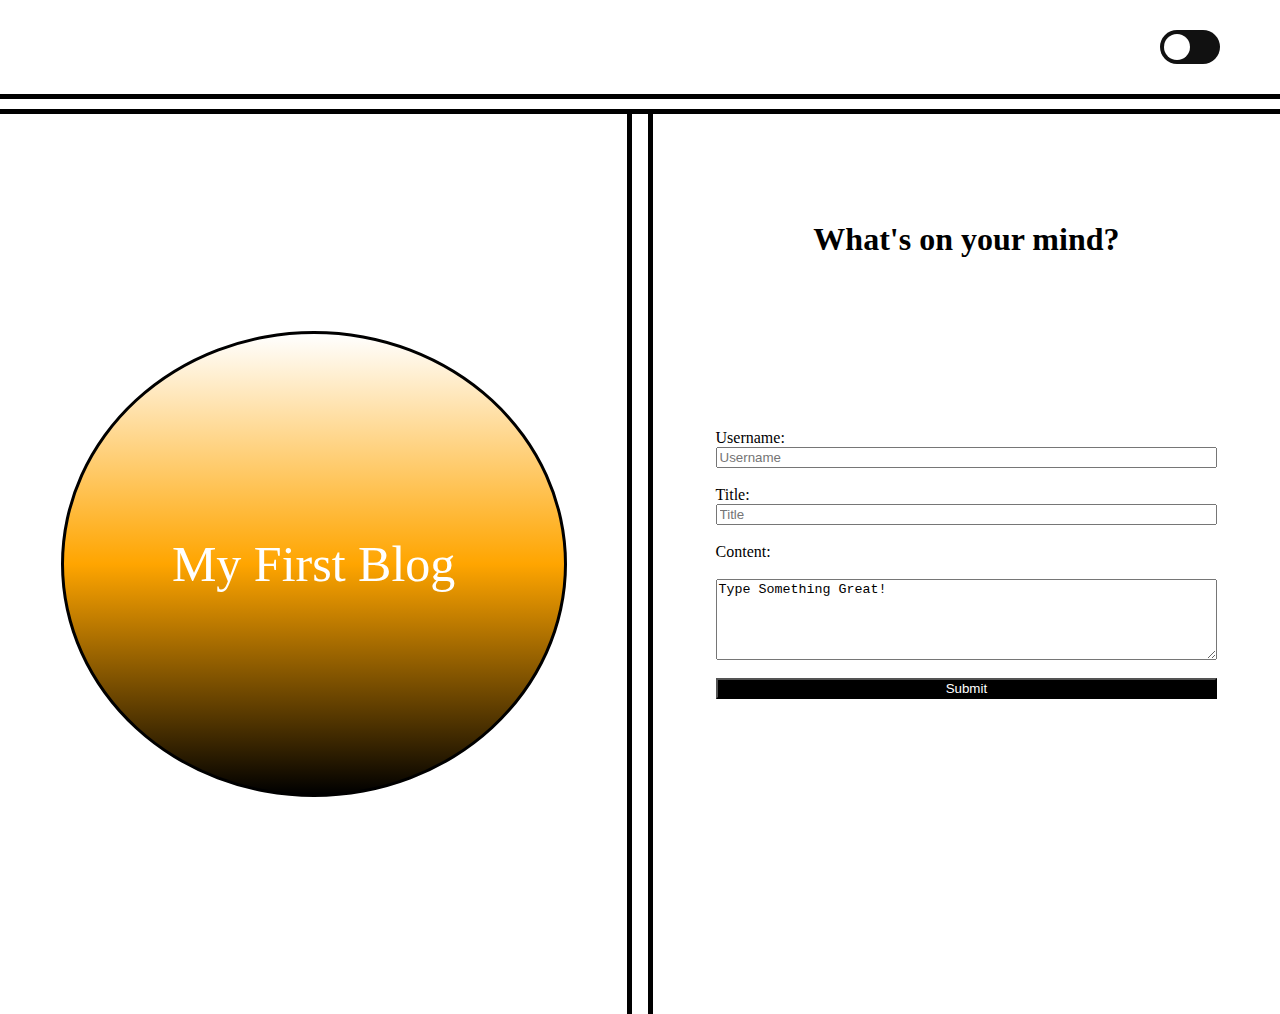
<file: index.html>
<!DOCTYPE html>
<html lang="en">

<head>
    <meta charset="UTF-8">
    <meta name="viewport" content="width=device-width, initial-scale=1.0">
    <title>Document</title>
    <link rel="stylesheet" href="./assets/css/form.css">
</head>

<body>
    <!-- plain header with a toggle -->
    <div class="holder">
        <header class="header">
            <!-- toggle light and dark button -->
            <label class="switch col">
                <input type="checkbox" id="toggle">
                <span class="slider round"></span>
            </label>
            <div class="col"></div>
        </header>
        <!-- main -->
        <!-- want a img div on the left and form div on the right -->
        <main class="container" id="temp">
            <div class="img-box">
                <figure class="circle">My First Blog</figure>
            </div>
            <div class="userForm">
                <h1>What's on your mind?</h1>
                <form class="form" action="./dmh_personal_blog.html">
                    <label for="username">Username:</label>
                    <input type="text" id="username" placeholder="Username"><br>
                    <label for="title">Title:</label>
                    <input type="text" id="title" placeholder="Title"><br>
                    <label for="content">Content:</label><br>
                    <textarea id="story" name="story" rows="5" cols="33">Type Something Great!</textarea><br>
                    <!-- <input type="text" id="content" placeholder="Type Something Great!"> -->
                    <input class="submit-btn" id="save" type="submit">
                    <div id="warning"></div>
                </form>
            </div>

        </main>
    </div>
    <!-- no footer -->
    <script src="./assets/js/form.js"></script>
    <script src="./assets/js/logic.js"></script>
</body>

</html>
</file>
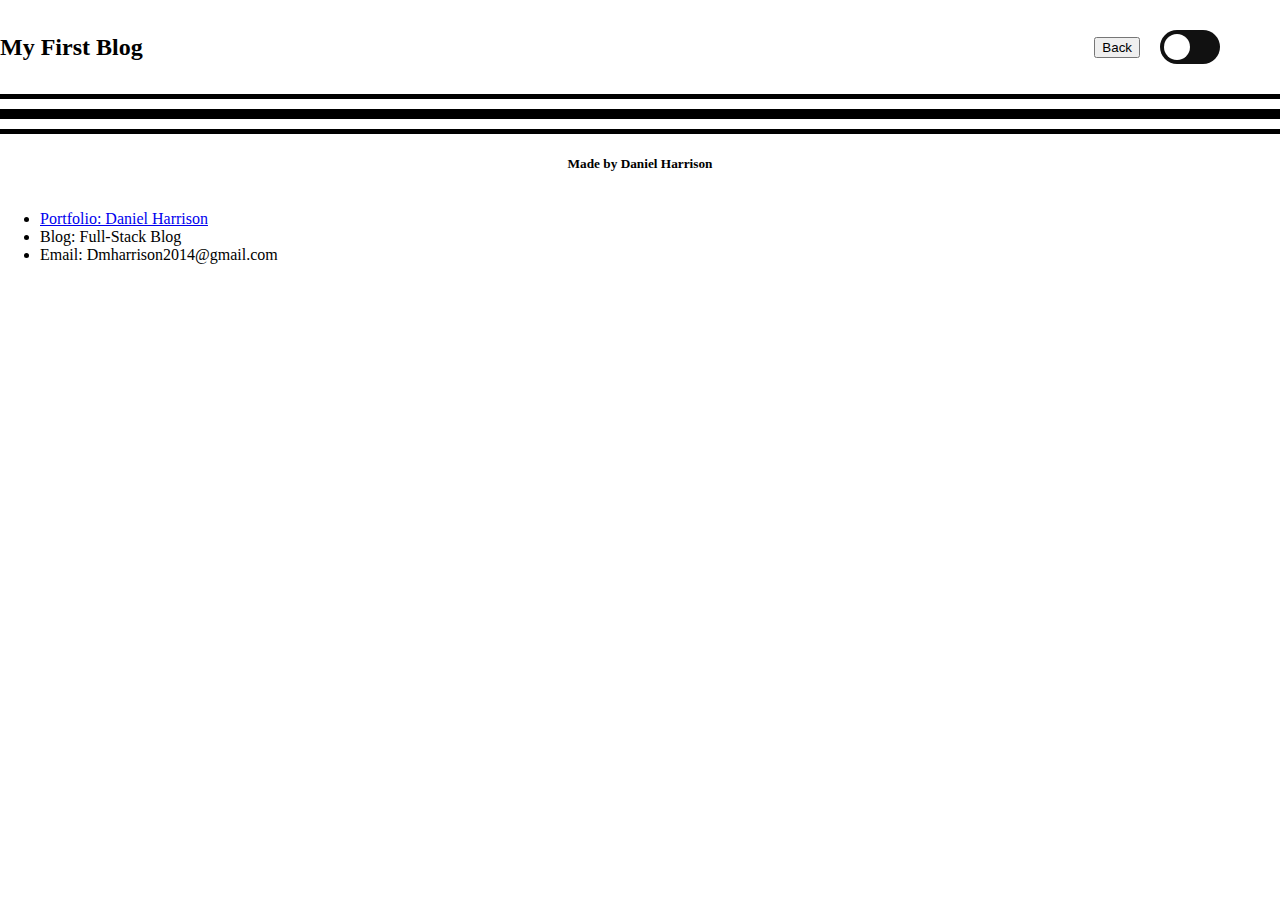
<file: dmh_personal_blog.html>
<!DOCTYPE html>
<html lang="en">

<head>
    <meta charset="UTF-8">
    <meta name="viewport" content="width=device-width, initial-scale=1.0">
    <title>DMH Blog</title>
    <link rel="stylesheet" href="./assets/css/blog.css">
</head>

<body>
    <!-- start of header -->
    <!-- Plain with a button to toggle light and dark mode in the form -->
    <!-- Want My first blog H1 in blog page with a back button and toggle -->
    <div class="holder">
        <header>
            <h2>My First Blog</h2>
            <nav>
                <button id="backbutton">Back </button>
                <label class="switch col">
                    <input type="checkbox" id="toggle">
                    <span class="slider round"></span>
                </label>
                <div class="col"></div>
            </nav>
        </header>
        <!-- Main section -->
        <!-- want to have boxes that save the content from the form -->
        <main>
            <div id="blog">

            </div>
        </main>
        <!-- footer with links to my email portfolio -->
        <footer>
            <h5>Made by Daniel Harrison</h5>
            <Nav>
                <ul>
                    <li>
                        <a href="https://dmharrison.github.io/dmh_professional_portfolio/">Portfolio: Daniel
                            Harrison</a>
                    </li>
                    <li>
                        Blog: Full-Stack Blog
                    </li>
                    <li>
                        Email: Dmharrison2014@gmail.com
                    </li>
                </ul>
            </Nav>
        </footer>
    </div>


    <script src="./assets/js/blog.js"></script>
    <script src="./assets/js/logic.js"></script>
</body>
</file>
<file: assets/css/form.css>
body{
    margin: 0;
}
header{
    display: flex;
    /* background-color: aquamarine; */
    width: 100%;
    justify-content:flex-end ;
    align-items: center;
    padding: 10px 0 10px 0px;
    border-bottom:thick solid black;
    margin-bottom: 10px;
}
#temp{
    display: flex;
    justify-content: space-between;
    align-items: center;
    border-top: thick solid black;
}

h1{
    position: absolute;
    top: 200px;
}

.userForm, .img-box{
    display: flex;
    justify-content: center;
    align-items: center;
    /* background-color: purple; */
    height: 100vh;
    width: 49%;
}

.form,.circle {
    display: flex;
    flex-direction: column;
    justify-content: center;
    align-content: center;
    height: 100%;
}

.form{
    width: 80%;
}

.userForm{
    border-left: thick solid black;
}

.submit-btn{
    background-color: black;
    color: white;
}

.img-box{border-right: thick solid black;}

.circle{
    border: solid black;
    border-radius: 100%;
    width: 500px;
    height: 460px;
    background-image: linear-gradient(white,orange, black);
    text-align: center;
    font-size: 50px;
    color: white;
}

#toggle {
    border-style: outset;
    width: 400px;
    background-color: rgba(76, 175, 80, 0.15)
  }
/* dark mode */
.dark{
    background-color: midnightblue;
    color: yellow;
}
.dark figure{
    background-image: linear-gradient(white,purple, black);
    color: yellow;
}
.dark .submit-btn{
    background-color: white;
    color: black
}
.dark header{
    border-bottom:thick solid white ;
}
.dark #temp{
    border-top: thick solid white;
}
.dark .img-box{
border-right: thick solid white ;
}

.dark .userForm{
border-left:thick solid white ;
}
/* light mode */
.light{
    background-color: white;
    color: black;
}
.light figure{
    background-image: linear-gradient(white,orange, black); 
    color: white;   
}


.switch {
    position: relative;
    display: inline-block;
    width: 60px;
    height: 34px;
}
  
 /* Hide default HTML checkbox */
  .switch input {
    opacity: 0;
    width: 0;
    height: 0;
}
  
  /* The slider */
.slider {
    position: absolute;
    cursor: pointer;
    top: 0;
    left: 0;
    right: 0;
    bottom: 0;
    background-color: #111;
    -webkit-transition: .4s;
    transition: .4s;
}
  
.slider:before {
    position: absolute;
    content: "";
    height: 26px;
    width: 26px;
    left: 4px;
    bottom: 4px;
    background-color: white;
    -webkit-transition: .4s;
    transition: .4s;
}
  
input:checked + .slider {
    background-color: rgb(29, 128, 210);
}
  
input:focus + .slider {
    box-shadow: 0 0 1px rgb(29, 128, 210);
}
  
input:checked + .slider:before {
    -webkit-transform: translateX(26px);
    -ms-transform: translateX(26px);
    transform: translateX(26px);
}
  
/* Rounded sliders */
.slider.round {
    border-radius: 34px;
}
  
.slider.round:before {
    border-radius: 50%;
}
  
.row {
    margin: 20px;
    display: flex;
}

.col {
    margin: 20px;
}
#warning{
    color: red;
}
.dark #warning{
    color: hotpink
}
</file>
<file: assets/css/blog.css>
body{
    margin: 0;
}
header{
    display: flex;
    /* background-color: aquamarine; */
    width: 100%;
    justify-content:space-between ;
    align-items: center;
    padding: 10px 0 10px 0px;
    border-bottom:thick solid black;
    margin-bottom: 10px;
}
nav{
    display: flex;
    align-items: center;
}
#backbutton{
    display: flex;
}


.switch {
    position: relative;
    display: inline-block;
    width: 60px;
    height: 34px;
}
  
 /* Hide default HTML checkbox */
  .switch input {
    opacity: 0;
    width: 0;
    height: 0;
}
  
  /* The slider */
.slider {
    position: absolute;
    cursor: pointer;
    top: 0;
    left: 0;
    right: 0;
    bottom: 0;
    background-color: #111;
    -webkit-transition: .4s;
    transition: .4s;
}
  
.slider:before {
    position: absolute;
    content: "";
    height: 26px;
    width: 26px;
    left: 4px;
    bottom: 4px;
    background-color: white;
    -webkit-transition: .4s;
    transition: .4s;
}
  
input:checked + .slider {
    background-color: rgb(29, 128, 210);
}
  
input:focus + .slider {
    box-shadow: 0 0 1px rgb(29, 128, 210);
}
  
input:checked + .slider:before {
    -webkit-transform: translateX(26px);
    -ms-transform: translateX(26px);
    transform: translateX(26px);
}
  
/* Rounded sliders */
.slider.round {
    border-radius: 34px;
}
  
.slider.round:before {
    border-radius: 50%;
}
  
.row {
    margin: 20px;
    display: flex;
}

.col {
    margin: 20px;
}
main{
    border-top: thick solid black;
    border-bottom: thick solid black;

}

.blog-box {
    border: 1px solid black;
    padding: 10px;
    margin-bottom: 10px;
    margin: 10px;
    background-color: #f9f9f9;
    width: 90%;
}
.blog-box h2{
      border-bottom: solid black  ;
}
.blog-box p{
    padding-bottom: 5%;
}
.blog-box h3{
    font-size: 15px;
}


footer{
    margin-top: 10px;
    border-top: thick solid black;
}
footer h5{
    text-align: center;
}

.dark{
    background-color: midnightblue;
    color: yellow;
}
.dark main{
    border-bottom:thick solid white ;
    border-top:thick solid white ;
}

.dark .submit-btn{
    background-color: white;
    color: black
}
.dark header{
    border-bottom:thick solid white ;
}

.dark .blog-box{
border: solid white;
background-color: midnightblue;
}
.dark footer{
    border-top:thick solid white ;
}
.dark .blog-box h2{
    border-bottom: solid white ;
}
</file>
